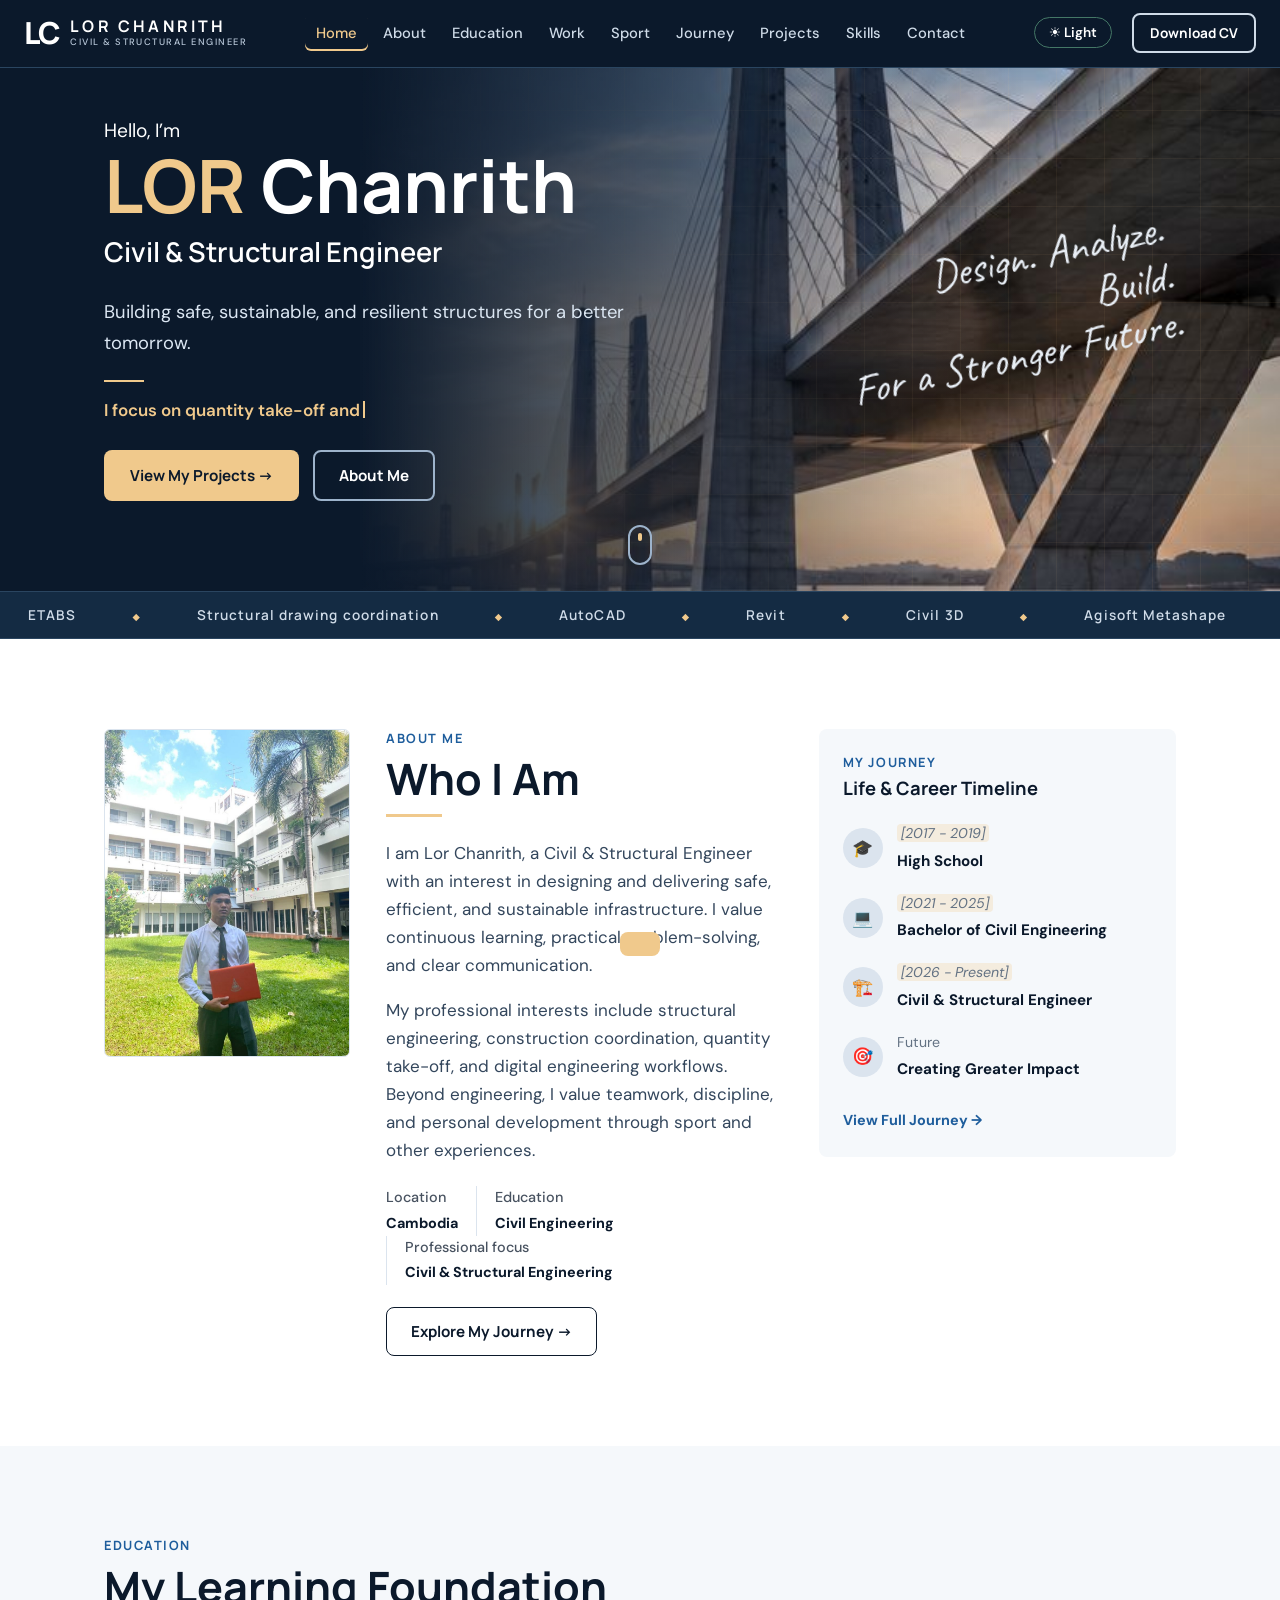
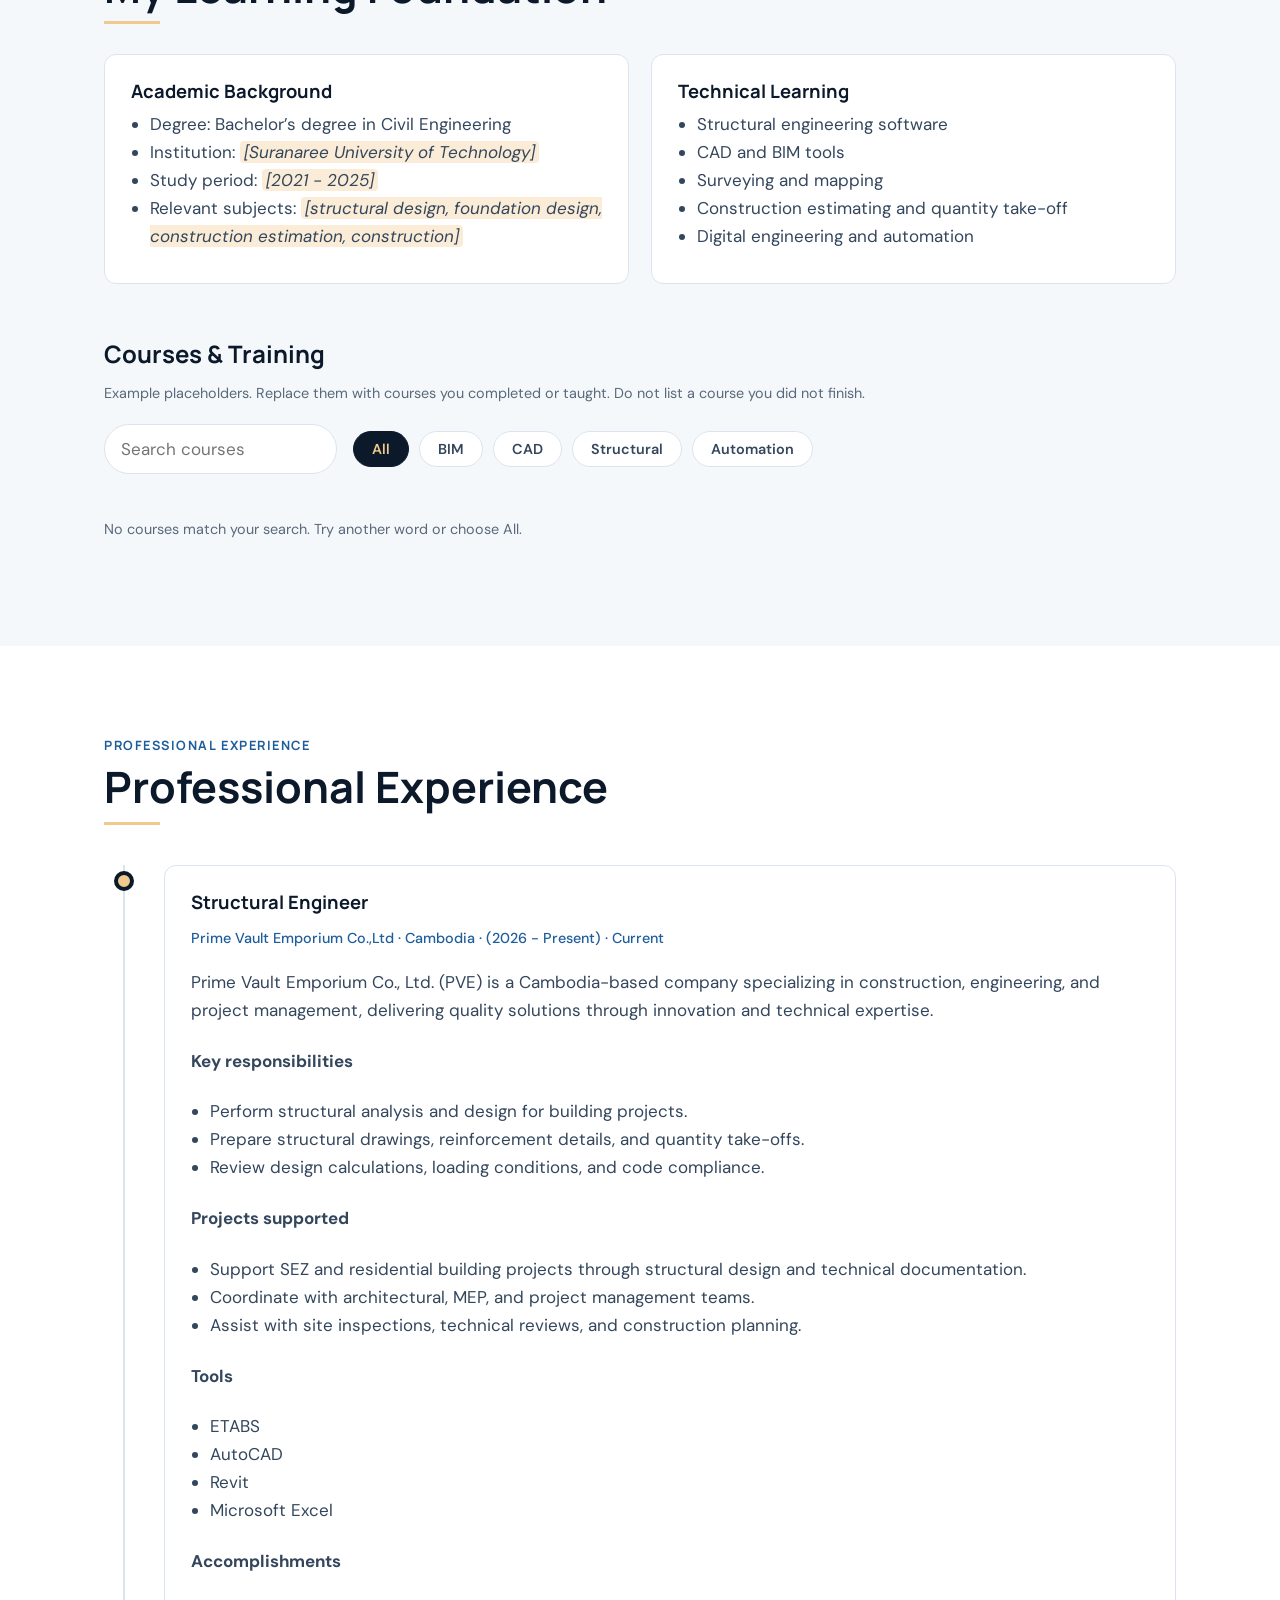
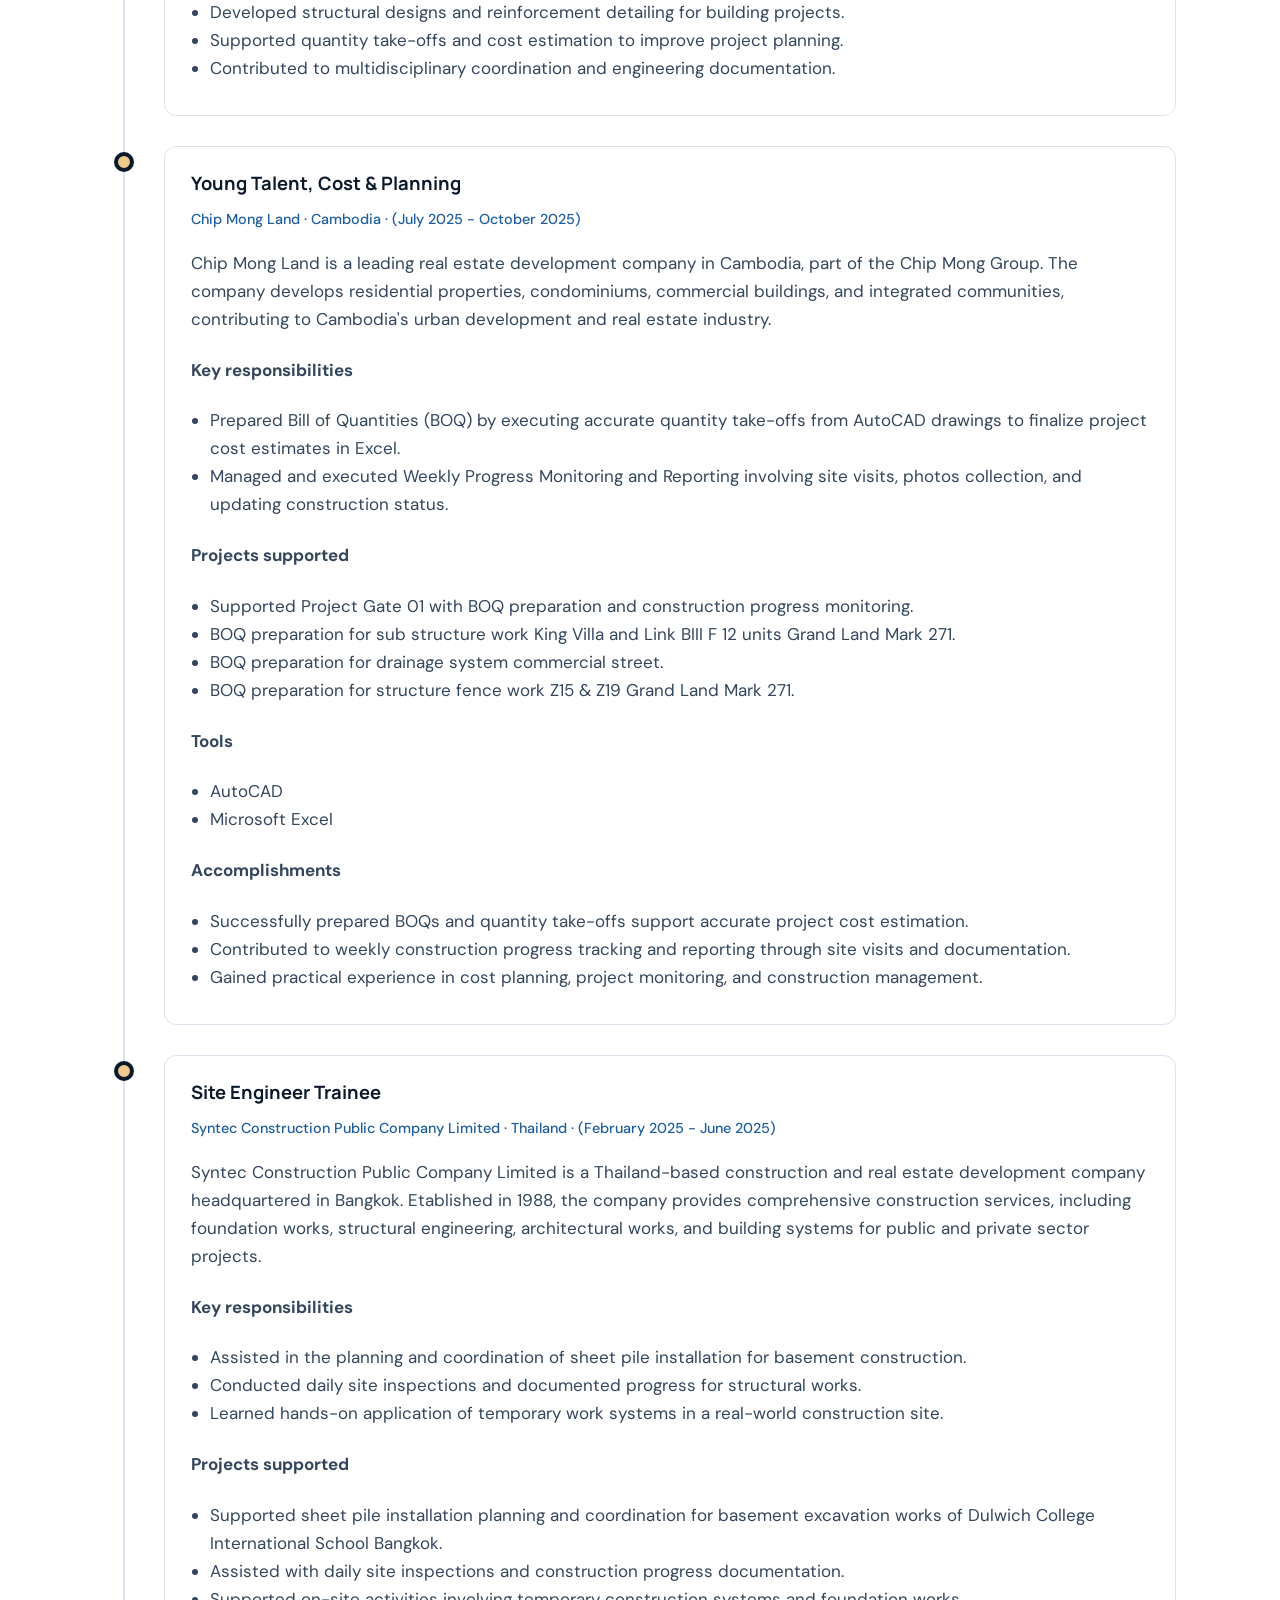
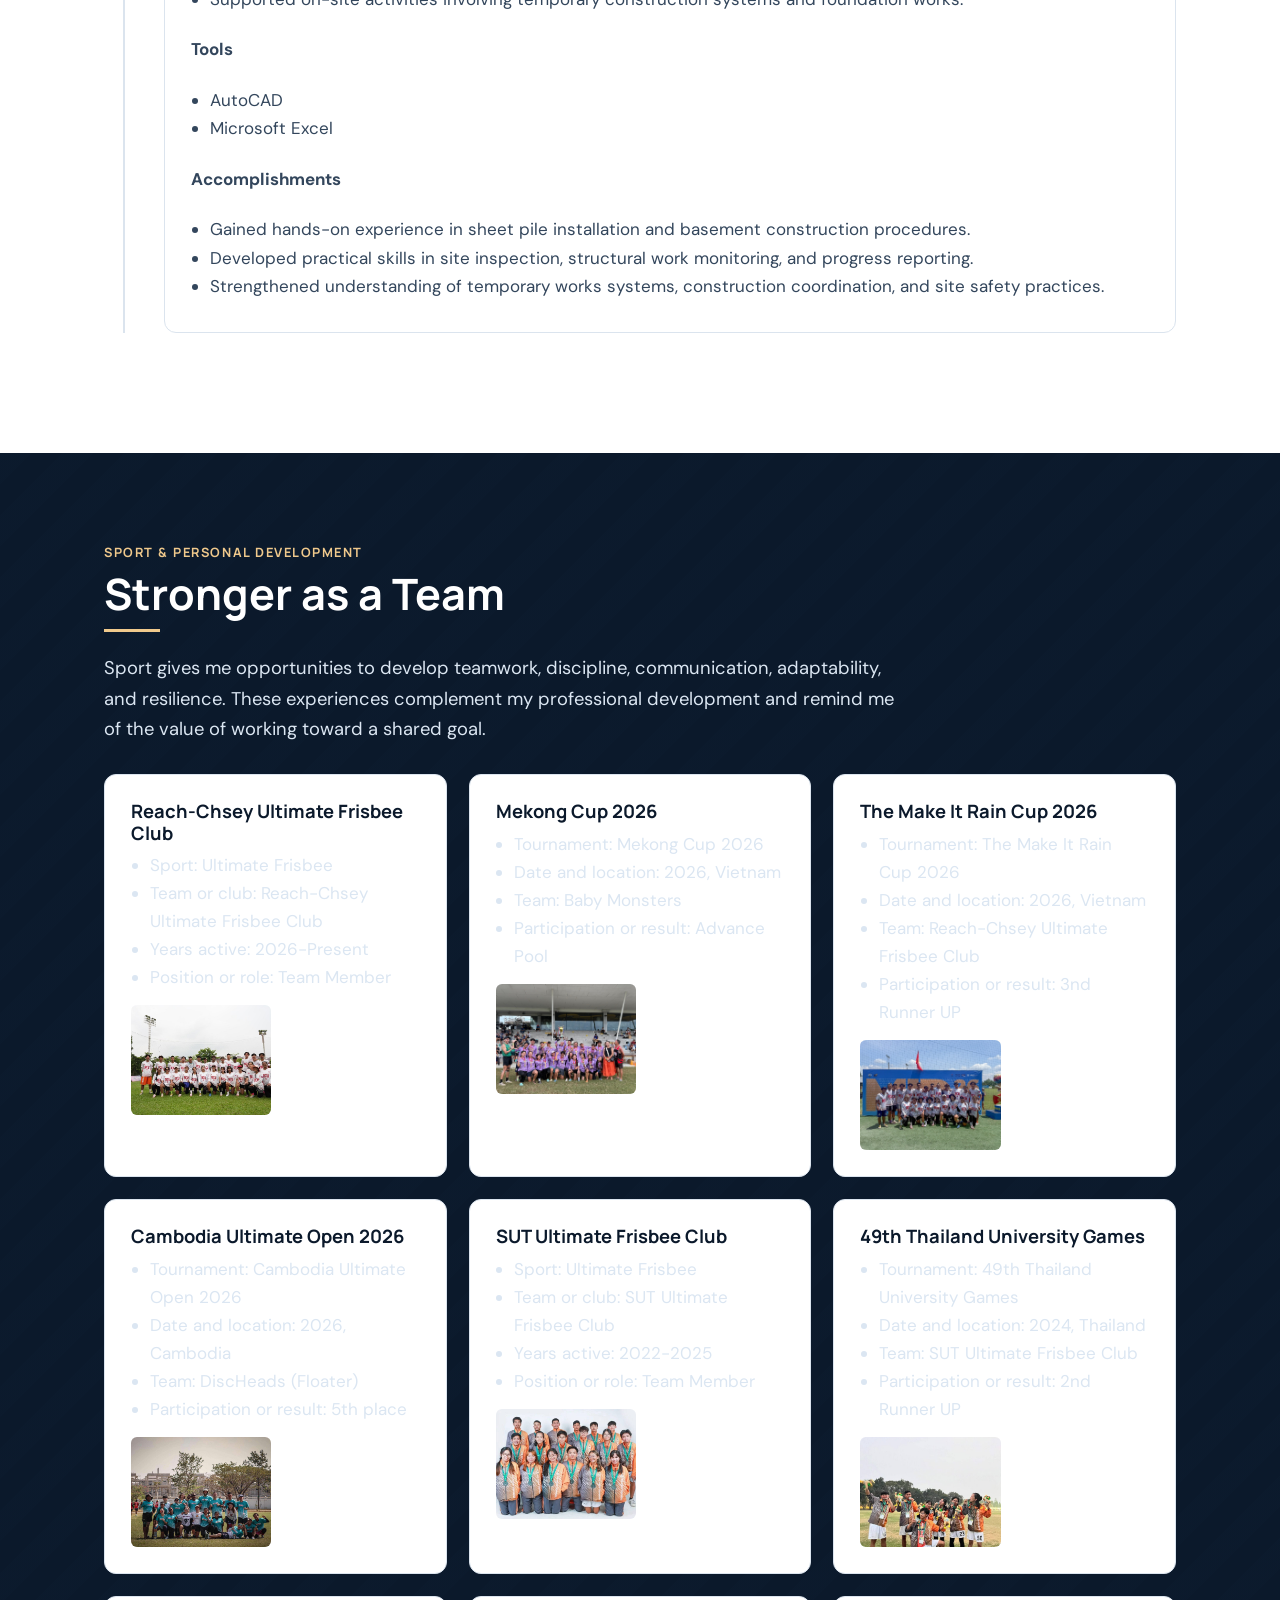
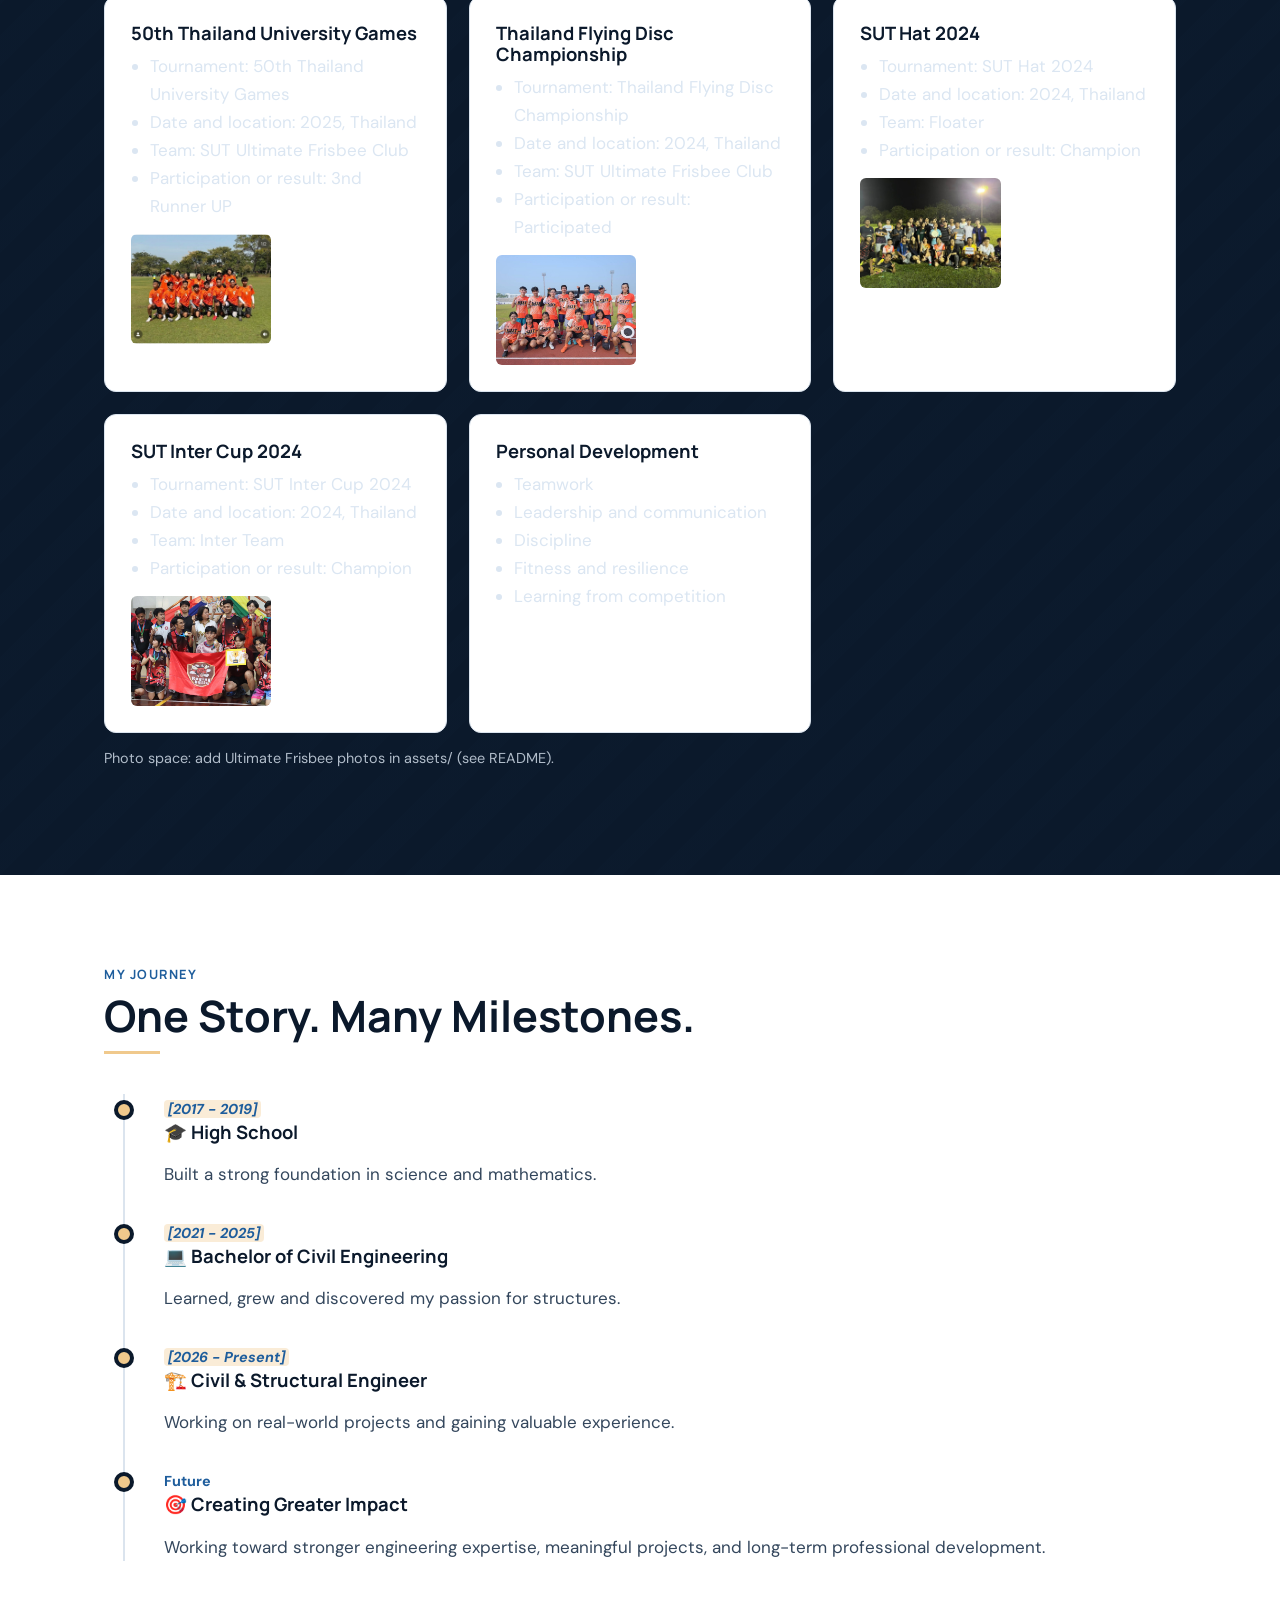
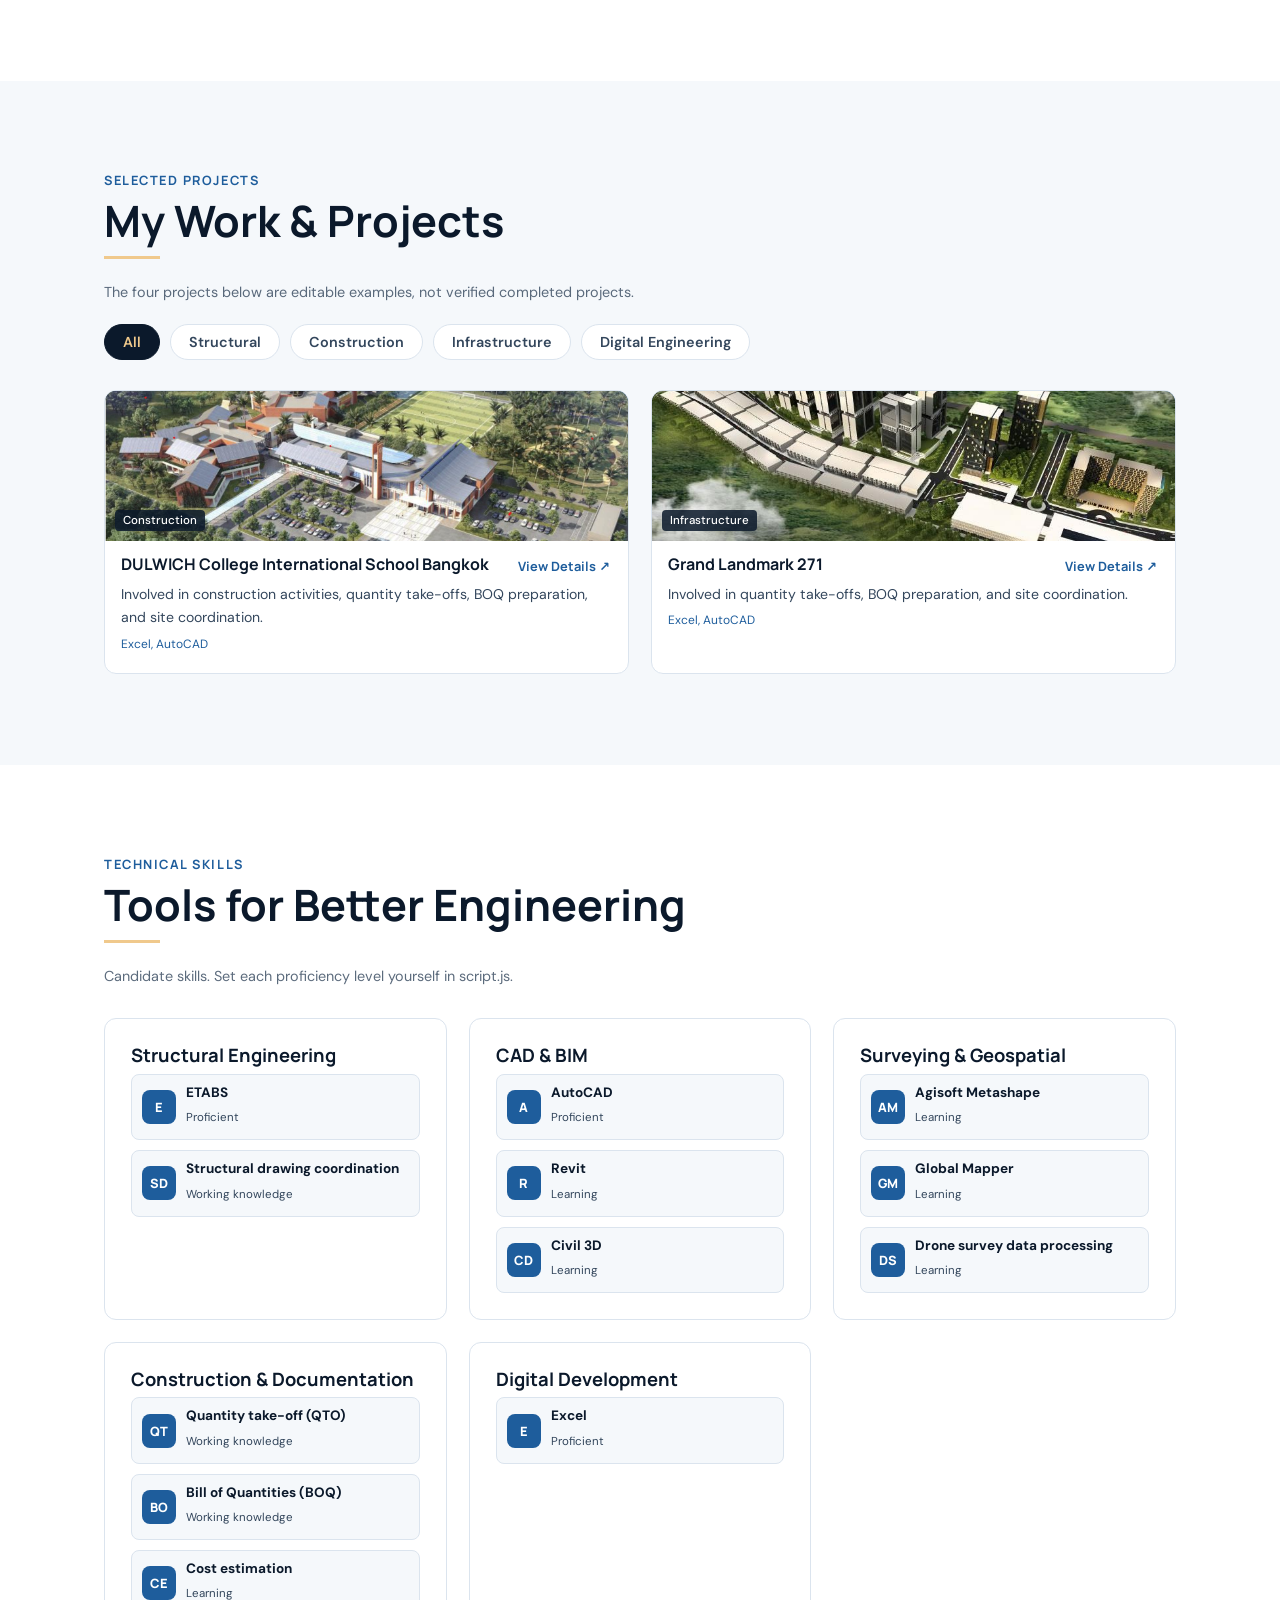
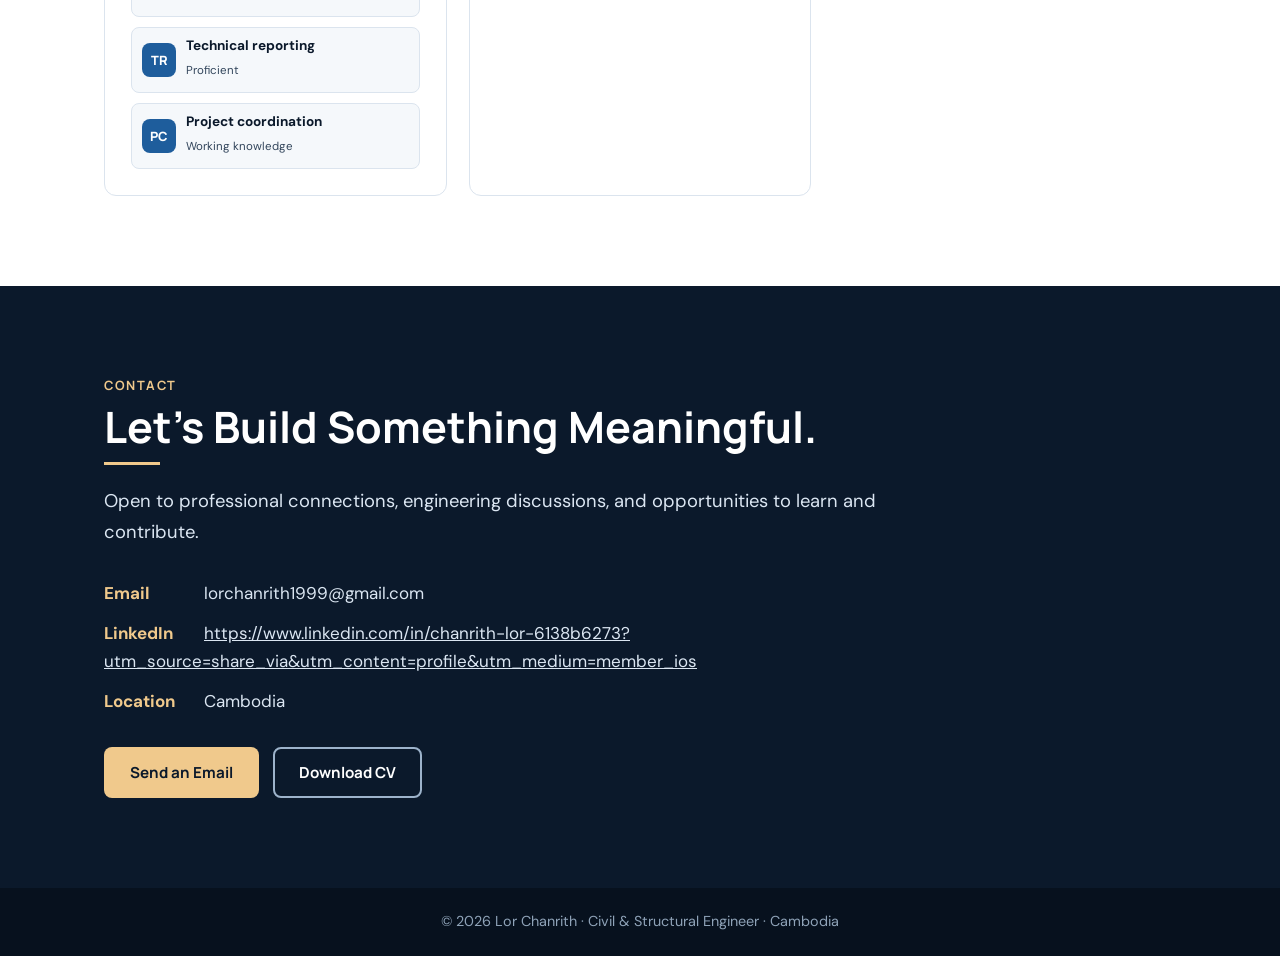
<file: index.html>
<!DOCTYPE html>
<html lang="en">
<head>
<meta charset="utf-8">
<meta name="viewport" content="width=device-width, initial-scale=1, viewport-fit=cover">
<title>Lor Chanrith — Civil &amp; Structural Engineer</title>
<meta name="description" content="Portfolio of Lor Chanrith, a Civil &amp; Structural Engineer in Cambodia: education, experience, projects and skills.">
<meta property="og:title" content="Lor Chanrith — Civil &amp; Structural Engineer">
<meta property="og:description" content="Building safe, sustainable, and resilient structures for a better tomorrow.">
<meta property="og:type" content="website">
<link rel="icon" href="data:image/svg+xml,%3Csvg xmlns='http://www.w3.org/2000/svg' viewBox='0 0 64 64'%3E%3Crect width='64' height='64' rx='12' fill='%230B192B'/%3E%3Ctext x='32' y='42' font-size='28' text-anchor='middle' fill='%23F0C98C' font-family='sans-serif' font-weight='700'%3ELC%3C/text%3E%3C/svg%3E">
<link rel="preconnect" href="https://fonts.googleapis.com">
<link rel="stylesheet" href="https://fonts.googleapis.com/css2?family=Caveat:wght@600&family=DM+Sans:wght@400;500&family=Manrope:wght@600;700;800&display=swap">
<link rel="stylesheet" href="style.css">
</head>
<body>
<a class="skip" href="#home">Skip to content</a>
<div class="progress" id="progress"></div>
<header class="nav" id="nav">
  <a class="logo" href="#home" aria-label="Lor Chanrith, home"><span class="mark">LC</span><span class="brand">LOR CHANRITH<small>CIVIL &amp; STRUCTURAL ENGINEER</small></span></a>
  <button class="burger" id="burger" aria-label="Open menu" aria-expanded="false" aria-controls="menu">☰</button>
  <nav aria-label="Main"><ul id="menu">
    <li><a href="#home">Home</a></li><li><a href="#about">About</a></li><li><a href="#education">Education</a></li>
    <li><a href="#work">Work</a></li><li><a href="#sport">Sport</a></li><li><a href="#journey">Journey</a></li>
    <li><a href="#projects">Projects</a></li><li><a href="#skills">Skills</a></li><li><a href="#contact">Contact</a></li>
  </ul></nav>
  <button class="theme" id="theme" aria-label="Switch theme">☀</button><button class="btn outline sm" data-cv>Download CV</button>
</header>

<main>
<section id="home" class="hero">
  
  <div class="wrap hero-grid">
    <div class="rise">
      <p class="small" id="hGreeting">Hello, I’m</p><h1 id="hName"><span>Lor</span> Chanrith</h1>
      <p class="title" id="hTitle">Civil &amp; Structural Engineer</p>
      <p class="lead" id="hLead">Building safe, sustainable, and resilient structures for a better tomorrow.</p>
      <hr class="rule"><p class="typed">I focus on <span id="typed">structural engineering</span><i class="caret"></i></p>
      <div class="row"><a class="btn gold" id="hBtn1" href="#projects">View My Projects →</a><a class="btn ghost" id="hBtn2" href="#about">About Me</a></div>
    </div>
    <p class="script" id="hScript" aria-hidden="true">Design. Analyze.<br>Build.<br>For a Stronger Future.</p>
  </div>
  <a class="scroll" href="#about" aria-label="Scroll to About"><span></span></a>
</section>

<div class="ticker" aria-hidden="true"><div class="track" id="ticker"></div></div>

<section id="about" class="sec"><div class="wrap about">
  <!-- To use your photo: replace this div with <img src="assets/portrait.jpg" alt="Lor Chanrith"> -->
  <div class="portrait" id="aPortrait" role="img" aria-label="Portrait placeholder"><b>Portrait placeholder</b><span>Add your own photo (see README)</span></div>
  <div>
    <p class="label" id="aLabel">ABOUT ME</p><h2 id="aHeading">Who I Am</h2>
    <div id="aText"></div>
    <dl class="facts" id="aFacts"></dl>
    <a class="btn outline-d" id="aBtn" href="#journey">Explore My Journey →</a>
  </div>
  <aside class="jcard"><p class="label">MY JOURNEY</p><h3>Life &amp; Career Timeline</h3><ul id="miniJourney"></ul><a class="more" href="#journey">View Full Journey →</a></aside>
</div></section>

<section id="education" class="sec alt"><div class="wrap">
  <p class="label">EDUCATION</p><h2>My Learning Foundation</h2><div class="grid3" id="educationList"></div>
  <div class="courses"><h3>Courses &amp; Training</h3>
    <p class="note">Example placeholders. Replace them with courses you completed or taught. Do not list a course you did not finish.</p>
    <div class="cbar"><input id="courseSearch" type="search" placeholder="Search courses" aria-label="Search courses"><div class="filters" id="courseFilters" role="group" aria-label="Filter courses"></div></div>
    <div class="grid3" id="courseList"></div><p class="note" id="courseEmpty" hidden>No courses match your search. Try another word or choose All.</p></div>
</div></section>

<section id="work" class="sec"><div class="wrap">
  <p class="label">PROFESSIONAL EXPERIENCE</p><h2>Professional Experience</h2><div class="timeline plain" id="workList"></div>
</div></section>

<section id="sport" class="sec sport"><div class="wrap">
  <p class="label">SPORT &amp; PERSONAL DEVELOPMENT</p><h2>Stronger as a Team</h2>
  <p class="lead">Sport gives me opportunities to develop teamwork, discipline, communication, adaptability, and resilience. These experiences complement my professional development and remind me of the value of working toward a shared goal.</p>
  <div class="grid3" id="sportList"></div>
  <p class="note">Photo space: add Ultimate Frisbee photos in assets/ (see README).</p>
</div></section>

<section id="journey" class="sec"><div class="wrap">
  <p class="label">MY JOURNEY</p><h2>One Story. Many Milestones.</h2><ol class="timeline" id="journeyList"></ol>
</div></section>

<section id="projects" class="sec alt"><div class="wrap">
  <p class="label">SELECTED PROJECTS</p><h2>My Work &amp; Projects</h2>
  <p class="note">The four projects below are editable examples, not verified completed projects.</p>
  <div class="filters" id="filters" role="group" aria-label="Filter projects"></div>
  <div class="grid2" id="projectList"></div>
</div></section>

<section id="skills" class="sec"><div class="wrap">
  <p class="label">TECHNICAL SKILLS</p><h2>Tools for Better Engineering</h2>
  <p class="note">Candidate skills. Set each proficiency level yourself in script.js.</p><div class="grid3" id="skillList"></div>
</div></section>

<section id="contact" class="sec contact"><div class="wrap">
  <p class="label">CONTACT</p><h2>Let’s Build Something Meaningful.</h2>
  <p class="lead">Open to professional connections, engineering discussions, and opportunities to learn and contribute.</p>
  <ul class="contact-list" id="contactList"></ul>
  <div class="row"><a class="btn gold" id="mailBtn" href="#contact">Send an Email</a><button class="btn ghost" data-cv>Download CV</button></div>
</div></section>
</main>
<footer class="foot">© <span id="year"></span> Lor Chanrith · Civil &amp; Structural Engineer · Cambodia</footer>

<button class="top" id="top" aria-label="Back to top">↑</button>
<dialog id="modal" aria-labelledby="mTitle"><button class="x" id="mClose" aria-label="Close details">✕</button><div id="mBody"></div></dialog>
<div class="toast" id="toast" role="status"></div>
<script src="defaults.js"></script>
<script src="content.js"></script>
<script src="script.js"></script>
</body>
</html>
</file>
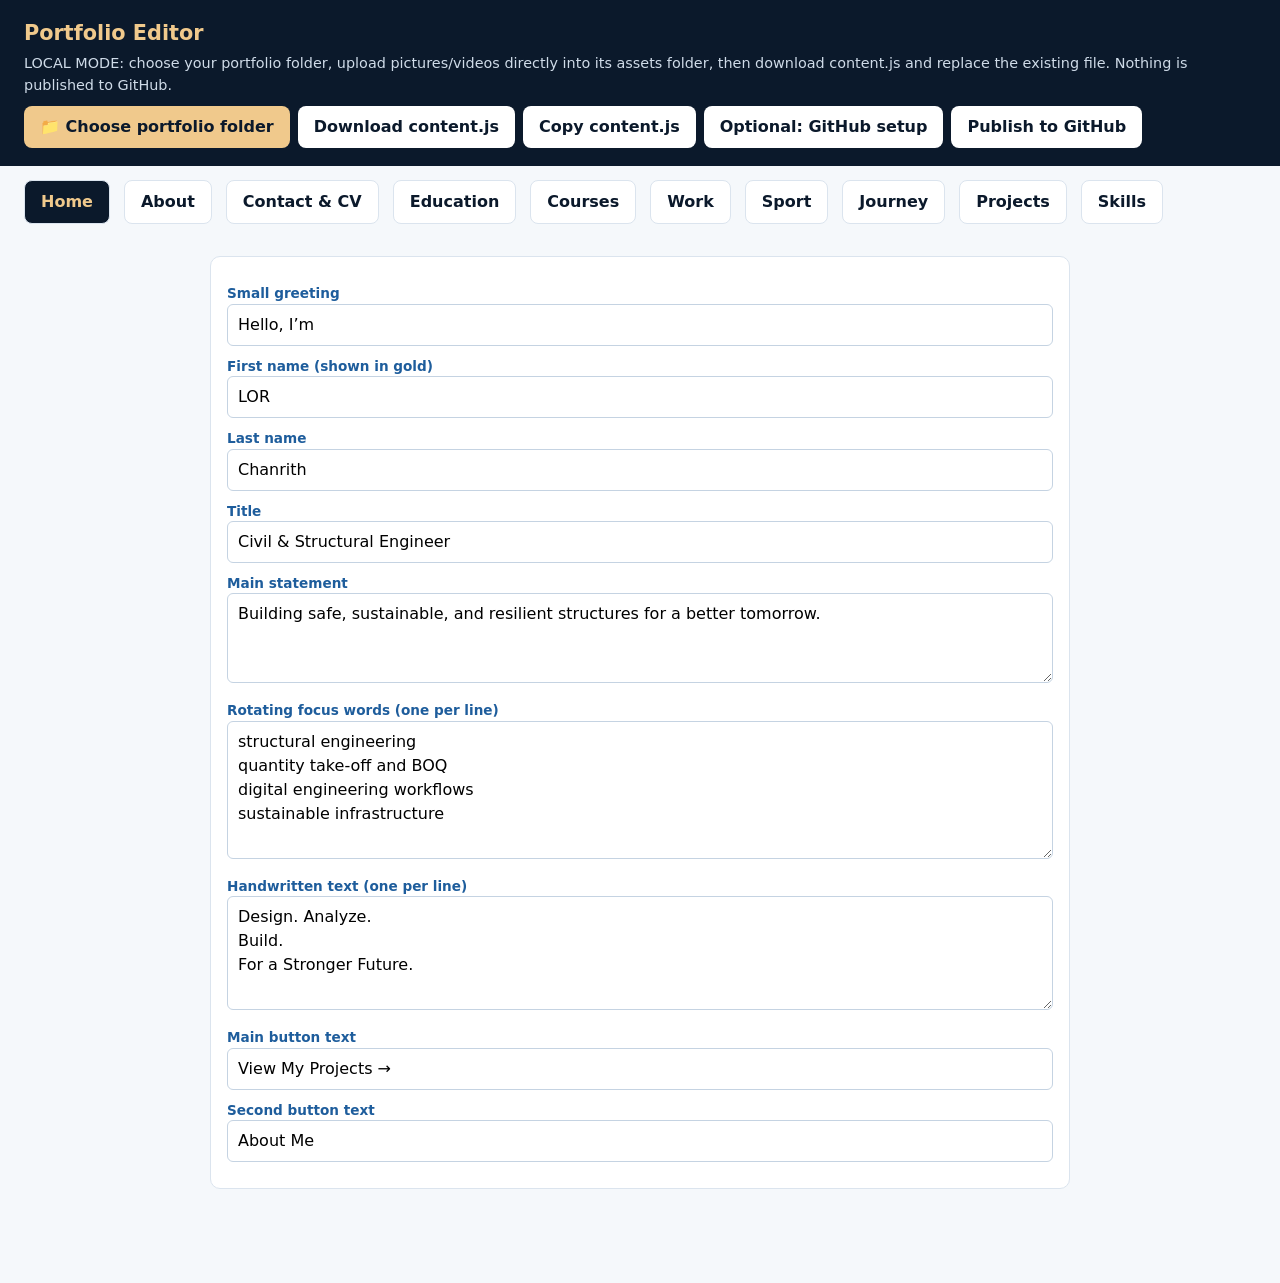
<file: admin.html>
<!DOCTYPE html>
<html lang="en"><head><meta charset="utf-8"><meta name="viewport" content="width=device-width, initial-scale=1">
<title>Portfolio Editor</title>
<style>
body{margin:0;font:16px/1.5 system-ui,sans-serif;background:#F5F8FB;color:#33465c}
header{background:#0B192B;color:#fff;padding:18px 24px;position:sticky;top:0;z-index:5}
header h1{margin:0 0 4px;font-size:1.3rem;color:#F0C98C}header p{margin:0 0 10px;font-size:.9rem;color:#cfdbe8}
button{font:inherit;font-weight:600;border:0;border-radius:8px;padding:9px 16px;cursor:pointer;background:#F0C98C;color:#0B192B;margin-right:8px}
button.alt{background:#fff}button.sm{padding:4px 10px;font-size:.85rem;background:#dbe4ee}button.del{background:#f6d5d5}
#msg{color:#F0C98C;font-size:.9rem}
#tabs{display:flex;gap:6px;flex-wrap:wrap;padding:14px 24px 0}#tabs button{background:#fff;border:1px solid #dbe4ee}#tabs button.on{background:#0B192B;color:#F0C98C}
main{max-width:860px;margin:0 auto;padding:18px 24px 80px}
.card{background:#fff;border:1px solid #dbe4ee;border-radius:10px;padding:16px;margin:14px 0}
.bar{display:flex;justify-content:space-between;align-items:center;margin-bottom:8px;font-weight:700;color:#0B192B}
.f{display:block;margin:10px 0}.f>span{display:block;font-size:.85rem;font-weight:600;color:#1E5D9C}
input[type=text],input[type=password],textarea,select{width:100%;font:inherit;padding:8px 10px;border:1px solid #c5d3e2;border-radius:6px;box-sizing:border-box}
fieldset{border:1px dashed #c5d3e2;border-radius:8px;margin:12px 0}legend{font-weight:700;color:#1E5D9C}
.hint{font-size:.85rem;opacity:.8}dialog{border:0;border-radius:12px;max-width:540px;width:calc(100% - 32px);padding:24px}dialog::backdrop{background:rgba(11,25,43,.6)}dialog button.alt{background:#dbe4ee}
</style></head><body>
<header><h1>Portfolio Editor</h1>
<p>LOCAL MODE: choose your portfolio folder, upload pictures/videos directly into its assets folder, then download content.js and replace the existing file. Nothing is published to GitHub.</p>
<button id="folder">📁 Choose portfolio folder</button><button id="dl" class="alt">Download content.js</button><button id="cp" class="alt">Copy content.js</button><button id="cfg" class="alt">Optional: GitHub setup</button><button id="pub" class="alt">Publish to GitHub</button><span id="msg"></span></header>
<dialog id="gh"><h2>GitHub connection (one time)</h2>
<p class="hint">1. On github.com click your photo, then Settings → Developer settings → Personal access tokens → Fine-grained tokens → Generate new token.<br>2. Repository access: “Only select repositories”, then choose your portfolio repository.<br>3. Repository permissions → Contents: Read and write.<br>4. Set the expiry (for example 90 days), click Generate, copy the token and paste it below.<br>The token works like a password for this one repository. It is saved only in this browser on this computer. Never share it.</p>
<label class="f"><span>GitHub username</span><input type="text" id="ghUser"></label>
<label class="f"><span>Repository name</span><input type="text" id="ghRepo"></label>
<label class="f"><span>Branch</span><input type="text" id="ghBranch"></label>
<label class="f"><span>Access token</span><input type="password" id="ghToken" autocomplete="off"></label>
<button id="ghSave">Save</button><button class="alt" id="ghClear">Remove token</button><button class="alt" id="ghClose">Close</button></dialog>
<nav id="tabs"></nav><main id="pane"></main>
<script src="defaults.js"></script><script src="content.js"></script>
<script>
const KEYS=[["HOME","Home"],["ABOUT","About"],["SITE","Contact & CV"],["EDUCATION","Education"],["COURSES","Courses"],["WORK","Work"],["SPORT","Sport"],["JOURNEY","Journey"],["PROJECTS","Projects"],["SKILLS","Skills"]];
const DATA=JSON.parse(JSON.stringify({HOME:typeof HOME==="undefined"?HOME_DEFAULT:HOME,ABOUT:typeof ABOUT==="undefined"?ABOUT_DEFAULT:ABOUT,SITE,EDUCATION,COURSES,WORK,SPORT,JOURNEY,PROJECTS,SKILLS}));
["EDUCATION","WORK","SPORT","JOURNEY","PROJECTS","COURSES","SKILLS"].forEach(k=>DATA[k].forEach(o=>{if(!("media" in o))o.media=[];}));
DATA.PROJECTS.concat(DATA.COURSES).forEach(o=>{if(!("image" in o))o.image="";});
const LEVELS=["Learning","Working knowledge","Proficient","[Set level]"];
const NAMES={n:"Name",cat:"Category",d:"Details",desc:"Short description",cvFile:"CV file (example: assets/Lor-Chanrith-CV.pdf)",image:"Image file (example: assets/project-a.jpg)",linkedin:"LinkedIn link",email:"Email",level:"Level",current:"This is my current job",wins:"Accomplishments",duties:"Responsibilities",items:"Items (one per line)",text:"Description",icon:"Icon (one emoji)",media:"Pictures & videos",greeting:"Small greeting",firstName:"First name (shown in gold)",lastName:"Last name",statement:"Main statement",typedWords:"Rotating focus words",script:"Handwritten text",button1:"Main button text",button2:"Second button text",paragraphs:"Paragraphs",portrait:"Portrait photo (example: assets/portrait.jpg)",heading:"Heading",label:"Label",value:"Value",button:"Button text"};
const label=k=>NAMES[k]||k.charAt(0).toUpperCase()+k.slice(1);
const h=(t,a={},...k)=>{const e=document.createElement(t);Object.assign(e,a);k.flat().forEach(c=>e.append(c));return e;};
const blank=v=>Array.isArray(v)?(v.length&&typeof v[0]==="object"?[blank(v[0])]:["[Add]"]):typeof v==="boolean"?false:v&&typeof v==="object"?Object.fromEntries(Object.entries(v).map(([k,x])=>[k,k==="cat"||k==="level"?x:k==="image"?"":k==="media"?[]:blank(x)])):"[Add]";
let tab="HOME",dirty=false,localFolder=null;
const say=m=>{document.getElementById("msg").textContent=m;};
const cfg=()=>{try{return JSON.parse(localStorage.getItem("lc-gh")||"{}");}catch(e){return {};}};
const b64file=f=>new Promise(r=>{const x=new FileReader();x.onload=()=>r(x.result.split(",")[1]);x.readAsDataURL(f);});
const b64text=t=>btoa(unescape(encodeURIComponent(t)));
async function ghPut(path,b64,msg){
  const c=cfg(); if(!c.token||!c.owner||!c.repo) throw new Error("click “GitHub setup” first");
  const url=`https://api.github.com/repos/${c.owner}/${c.repo}/contents/${path}`;
  const hd={Authorization:"Bearer "+c.token,Accept:"application/vnd.github+json"};
  let sha; const g=await fetch(url+"?ref="+(c.branch||"main"),{headers:hd}); if(g.ok) sha=(await g.json()).sha;
  const r=await fetch(url,{method:"PUT",headers:hd,body:JSON.stringify({message:msg,content:b64,branch:c.branch||"main",sha})});
  if(!r.ok){let m=r.status;try{m=(await r.json()).message;}catch(e){}throw new Error(m);}
}
async function prep(f){ // shrink big photos to 1600px JPEG before upload
  if(!/^image\/(jpeg|png|webp)$/.test(f.type)) return f;
  const b=await createImageBitmap(f), s=Math.min(1,1600/Math.max(b.width,b.height)), c=document.createElement("canvas");
  c.width=Math.round(b.width*s); c.height=Math.round(b.height*s); c.getContext("2d").drawImage(b,0,0,c.width,c.height);
  const blob=await new Promise(r=>c.toBlob(r,"image/jpeg",.82));
  return new File([blob],f.name.replace(/\.\w+$/,"")+".jpg",{type:"image/jpeg"});
}
async function saveLocalFile(file,name){
  if(!localFolder) throw new Error('First click “Choose portfolio folder” and select your portfolio folder.');
  const assets=await localFolder.getDirectoryHandle('assets',{create:true});
  const handle=await assets.getFileHandle(name,{create:true});
  const writable=await handle.createWritable(); await writable.write(file); await writable.close();
}
function upBtn(multi,onPath){
  const inp=h("input",{type:"file",accept:"image/*,video/mp4,video/webm,.pdf",multiple:multi,style:"display:none"});
  inp.onchange=async()=>{
    for(const f0 of inp.files){
      try{
        if(f0.size>25e6) throw new Error("file is over 25 MB. Upload long videos to YouTube and paste the link instead");
        const f=await prep(f0), n=f.name.toLowerCase().replace(/[^a-z0-9._-]+/g,"-");
        say("Saving locally: "+n+" …"); await saveLocalFile(f,n);
        onPath("assets/"+n); dirty=true; say("Saved locally to assets/"+n+". Download content.js when finished.");
      }catch(e){say("Local upload failed: "+e.message);}
    }
    inp.value="";
  };
  return h("div",{},inp,h("button",{className:"sm",type:"button",textContent:"⬆ Upload picture / video",onclick:()=>inp.click()}));
}
const PATHKEYS=["image","portrait","cvFile"];
function field(o,k){
  const v=o[k];
  if(typeof v==="boolean"){const i=h("input",{type:"checkbox",checked:v,onchange:()=>o[k]=i.checked});return h("label",{className:"f"},i," ",label(k));}
  if(Array.isArray(v)&&v.every(x=>typeof x==="string")){const t=h("textarea",{value:v.join("\n"),rows:Math.max(3,v.length+1),oninput:()=>o[k]=t.value.split("\n").map(s=>s.trim()).filter(Boolean)});const lab=h("label",{className:"f"},h("span",{textContent:label(k)+" (one per line)"}),t);
    if(k==="media")lab.append(upBtn(true,p=>{o[k]=(o[k]||[]).concat(p);t.value=o[k].join("\n");}));
    return lab;}
  if(Array.isArray(v))return list(v,label(k));
  if(v&&typeof v==="object")return h("fieldset",{},h("legend",{textContent:label(k)}),Object.keys(v).map(x=>field(v,x)));
  let c;
  if(k==="cat"||k==="level"){const opts=k==="level"?LEVELS:(tab==="COURSES"?COURSE_FILTERS:FILTERS).filter(x=>x!=="All");c=h("select",{onchange:()=>o[k]=c.value},opts.map(x=>h("option",{value:x,textContent:x,selected:x===v})));}
  else if(String(v).length>70||["desc","text","about"].includes(k)){c=h("textarea",{value:v,rows:3,oninput:()=>o[k]=c.value});}
  else c=h("input",{type:"text",value:v,oninput:()=>o[k]=c.value});
  const lab=h("label",{className:"f"},h("span",{textContent:label(k)}),c);
  if(PATHKEYS.includes(k))lab.append(upBtn(false,p=>{o[k]=p;c.value=p;}));
  return lab;
}
function list(arr,title){
  const box=h("div",{});
  arr.forEach((it,i)=>{
    const mv=d=>()=>{const j=i+d;if(j<0||j>=arr.length)return;[arr[i],arr[j]]=[arr[j],arr[i]];draw();};
    const name=it.title||it.n||it.company||"Item "+(i+1);
    box.append(h("div",{className:"card"},
      h("div",{className:"bar"},h("span",{textContent:String(name).slice(0,60)}),h("span",{},
        h("button",{className:"sm",textContent:"↑",title:"Move up",onclick:mv(-1)}),h("button",{className:"sm",textContent:"↓",title:"Move down",onclick:mv(1)}),
        h("button",{className:"sm del",textContent:"Delete",onclick:()=>{if(confirm("Delete this item?")){arr.splice(i,1);draw();}}}))),
      Object.keys(it).map(k=>field(it,k))));
  });
  box.append(h("button",{textContent:"+ Add new "+title.toLowerCase().replace(/s$/,""),onclick:()=>{arr.push(blank(arr[arr.length-1]||{title:""}));draw();}}));
  return box;
}
function draw(){
  const y=scrollY;
  $t=document.getElementById("tabs");$t.replaceChildren(...KEYS.map(([k,n])=>h("button",{textContent:n,className:k===tab?"on":"",onclick:()=>{tab=k;draw();scrollTo(0,0);}})));
  const p=document.getElementById("pane"),d=DATA[tab];
  p.replaceChildren(...(Array.isArray(d)?[list(d,KEYS.find(x=>x[0]===tab)[1])]:[h("div",{className:"card"},Object.keys(d).map(k=>field(d,k)))]));
  scrollTo(0,y);
}
function out(){return "/* content.js: generated by admin.html. Upload it to GitHub to replace the old file. */\n"+KEYS.map(([k])=>`const ${k} = ${JSON.stringify(DATA[k],null,2)};`).join("\n\n")+`\n\nconst FILTERS = ${JSON.stringify(FILTERS)};\nconst COURSE_FILTERS = ${JSON.stringify(COURSE_FILTERS)};\n`;}
document.getElementById("dl").onclick=()=>{const a=h("a",{href:URL.createObjectURL(new Blob([out()],{type:"text/javascript"})),download:"content.js"});a.click();dirty=false;say("Downloaded content.js. Replace the old content.js in your portfolio folder, then refresh the local website.");};
document.getElementById("cp").onclick=()=>navigator.clipboard.writeText(out()).then(()=>say("Copied. Paste it into content.js on GitHub."),()=>say("Copy failed. Use Download instead."));
const $g=i=>document.getElementById(i),gh=$g("gh");
$g("folder").onclick=async()=>{try{if(!window.showDirectoryPicker)throw new Error('Your browser does not support direct folder access. Use a recent Chrome or Edge browser.');localFolder=await window.showDirectoryPicker({mode:'readwrite'});say('Local folder selected. Picture/video uploads will save into its assets folder.');}catch(e){if(e.name!=='AbortError')say('Could not select folder: '+e.message);}};
$g("cfg").onclick=()=>{const c=cfg();$g("ghUser").value=c.owner||"";$g("ghRepo").value=c.repo||"portfolio";$g("ghBranch").value=c.branch||"main";$g("ghToken").value=c.token||"";gh.showModal();};
$g("ghClose").onclick=()=>gh.close();
$g("ghSave").onclick=()=>{try{localStorage.setItem("lc-gh",JSON.stringify({owner:$g("ghUser").value.trim(),repo:$g("ghRepo").value.trim(),branch:$g("ghBranch").value.trim()||"main",token:$g("ghToken").value.trim()}));say("GitHub connection saved.");}catch(e){say("Could not save: "+e.message);}gh.close();};
$g("ghClear").onclick=()=>{try{localStorage.removeItem("lc-gh");}catch(e){}$g("ghToken").value="";say("Token removed.");};
$g("pub").onclick=async()=>{try{say("Publishing …");await ghPut("content.js",b64text(out()),"Update content from admin");dirty=false;say("Published. The website updates in 1–3 minutes.");}catch(e){say("Publish failed: "+e.message);}};
document.addEventListener("input",()=>dirty=true);
onbeforeunload=e=>{if(dirty){e.preventDefault();return "";}};
draw();
</script></body></html>
</file>
<file: style.css>
/* ===== Colours & fonts: change here ===== */
:root{--navy:#0B192B;--dark:#142B43;--steel:#1E5D9C;--gold:#F0C98C;--bg:#fff;--alt:#F5F8FB;--card:#fff;--text:#33465c;--head:#0B192B;--line:#dbe4ee;
--fh:"Manrope",system-ui,sans-serif;--fb:"DM Sans",system-ui,sans-serif;--max:1120px;box-sizing:border-box;padding-top:env(safe-area-inset-top,0px);padding-bottom:env(safe-area-inset-bottom,0px)}
@media(prefers-color-scheme:dark){:root:not([data-theme="light"]){--bg:#0B192B;--alt:#0f2136;--card:#142B43;--text:#b9c8d9;--head:#fff;--line:#27425f}}
html{scroll-behavior:smooth;scroll-padding-top:calc(76px + env(safe-area-inset-top,0px))}
*,*::before,*::after{box-sizing:inherit}
body{margin:0;font:17px/1.65 var(--fb);color:var(--text);background:var(--bg);overflow-x:hidden}
h1,h2,h3{font-family:var(--fh);color:var(--head);line-height:1.15;margin:0 0 .5em}
h2{font-size:clamp(1.9rem,4vw,2.7rem)}h3{font-size:1.15rem}
a{color:inherit}ul{padding-left:1.1em;margin:.4em 0}
:focus-visible{outline:3px solid var(--gold);outline-offset:3px}
.skip{position:absolute;left:-999px}.skip:focus{left:8px;top:8px;background:#fff;padding:8px;z-index:99}
.wrap{max-width:var(--max);margin:0 auto;padding:0 24px}
.sec{padding:90px 0}.alt{background:var(--alt)}
.label{font:700 .8rem var(--fh);letter-spacing:.12em;color:var(--steel);margin:0 0 .6em}
.lead{font-size:1.15rem;max-width:62ch}
.note{font-size:.9rem;opacity:.8}
.ph{background:rgba(240,201,140,.35);border-radius:4px;padding:0 4px;font-style:italic}
/* nav */
.nav{position:sticky;top:0;z-index:50;display:flex;align-items:center;gap:20px;padding:12px 24px;padding-top:calc(12px + env(safe-area-inset-top,0px));background:var(--navy);color:#fff}
.logo{font:800 1.3rem var(--fh);color:var(--gold);text-decoration:none;border:2px solid var(--gold);border-radius:8px;padding:2px 9px}
.nav nav{margin:0 auto}.nav ul{display:flex;gap:4px;list-style:none;margin:0;padding:0}
.nav li a{display:block;padding:8px 11px;border-radius:6px;text-decoration:none;font:500 .92rem var(--fb);color:#cfdbe8;transition:color .2s}
.nav li a:hover{color:#fff}.nav li a.active{color:var(--gold);box-shadow:inset 0 -2px var(--gold)}
.burger{display:none;margin-left:auto;background:none;border:1px solid #476;color:#fff;font-size:1.3rem;border-radius:8px;padding:4px 11px;cursor:pointer}
/* buttons */
.btn{display:inline-block;font:700 .95rem var(--fh);padding:13px 24px;border-radius:8px;border:2px solid transparent;cursor:pointer;text-decoration:none;transition:transform .2s,background .2s}
.btn:hover{transform:translateY(-2px)}.sm{padding:9px 16px;font-size:.85rem}
.gold{background:var(--gold);color:var(--navy)}.navy{background:var(--navy);color:#fff}.ghost{border-color:#9db3cb;color:#fff;background:transparent}
.row{display:flex;gap:14px;flex-wrap:wrap;margin-top:26px}
/* hero */
.hero{position:relative;min-height:calc(100vh - 64px);display:flex;align-items:center;background:var(--navy);color:#fff;overflow:hidden}
.hero-bg{position:absolute;inset:0;width:100%;height:100%}
.hero-grid{position:relative;display:grid;grid-template-columns:1.2fr 1fr;gap:40px;align-items:center;width:100%;padding-top:50px;padding-bottom:90px}
.hero h1{color:#fff;font-size:clamp(2.8rem,8vw,5.2rem);margin:0}.small{letter-spacing:.2em;color:var(--gold);font-weight:500;margin:0}
.title{font:700 clamp(1.2rem,3vw,1.7rem) var(--fh);color:var(--gold);margin:.2em 0 1em}.hero .lead{color:#dbe6f2}
.script{font:600 clamp(1.8rem,3.5vw,2.8rem)/1.25 "Caveat",cursive;color:var(--gold);text-align:right;align-self:start;margin:0}
.scroll{position:absolute;bottom:26px;left:50%;width:24px;height:40px;border:2px solid #9db3cb;border-radius:14px;transform:translateX(-50%)}
.scroll span{display:block;width:4px;height:8px;background:var(--gold);border-radius:2px;margin:6px auto;animation:dot 1.8s infinite}
@keyframes dot{50%{transform:translateY(12px);opacity:.3}}
.rise{animation:rise .9s ease both}@keyframes rise{from{opacity:0;transform:translateY(20px)}}
/* about */
.about{display:grid;grid-template-columns:.8fr 1.2fr;gap:56px;align-items:center}
.portrait{aspect-ratio:4/5;border-radius:14px;background:linear-gradient(160deg,var(--dark),var(--steel));color:#fff;display:flex;flex-direction:column;align-items:center;justify-content:center;text-align:center;padding:20px;border:1px solid var(--line)}
.portrait span{font-size:.85rem;opacity:.8}
.facts{display:grid;gap:10px;margin:24px 0}.facts div{display:flex;gap:14px;border-left:3px solid var(--gold);padding-left:14px}
.facts dt{min-width:140px;font-weight:700;color:var(--head)}.facts dd{margin:0}
/* cards */
.grid3,.grid2{display:grid;gap:22px;margin-top:30px}.grid3{grid-template-columns:repeat(auto-fit,minmax(260px,1fr))}.grid2{grid-template-columns:repeat(auto-fit,minmax(320px,1fr))}
.card{background:var(--card);border:1px solid var(--line);border-radius:12px;padding:26px}
.card h3{margin-bottom:.4em}.meta{font-size:.9rem;color:var(--steel);font-weight:500}
/* sport */
.sport{background:linear-gradient(rgba(11,25,43,.93),rgba(11,25,43,.93)),repeating-linear-gradient(135deg,var(--dark) 0 22px,var(--navy) 22px 44px);color:#dbe6f2}
.sport h2{color:#fff}.sport .label{color:var(--gold)}
/* timeline */
.timeline{list-style:none;padding:0;margin:40px 0 0;position:relative}
.timeline::before{content:"";position:absolute;left:19px;top:0;bottom:0;width:2px;background:var(--line)}
.timeline>*{position:relative;padding-left:60px;margin-bottom:30px}
.timeline>*::before{content:"";position:absolute;left:10px;top:6px;width:20px;height:20px;border-radius:50%;background:var(--gold);border:4px solid var(--navy)}
.timeline .date{font-weight:700;color:var(--steel);font-size:.9rem}
/* projects */
.filters{display:flex;gap:10px;flex-wrap:wrap;margin-top:20px}
.chip{font:600 .9rem var(--fb);padding:8px 18px;border-radius:99px;border:1px solid var(--line);background:var(--card);color:var(--text);cursor:pointer}
.chip[aria-pressed="true"]{background:var(--navy);color:var(--gold);border-color:var(--navy)}
.proj{padding:0;overflow:hidden;transition:box-shadow .25s,transform .25s}.proj:hover{box-shadow:0 12px 30px rgba(11,25,43,.15);transform:translateY(-3px)}
.cover{height:170px;display:flex;align-items:flex-end;padding:14px;color:#fff;font:700 .85rem var(--fh);background:linear-gradient(135deg,var(--dark),var(--steel))}
.proj .body{padding:22px}.tag{color:var(--steel);font-weight:700;font-size:.85rem}
.proj .btn{margin-top:10px;padding:9px 16px;font-size:.85rem;background:transparent;border-color:var(--steel);color:var(--steel)}
.skill{display:flex;justify-content:space-between;gap:10px;padding:7px 0;border-bottom:1px solid var(--line)}.skill:last-child{border:0}
.lvl{font-size:.8rem;color:var(--steel);font-weight:700;white-space:nowrap}
/* contact */
.contact{background:var(--navy);color:#dbe6f2}.contact h2{color:#fff}.contact .label{color:var(--gold)}
.contact-list{list-style:none;padding:0;margin:26px 0}.contact-list li{padding:6px 0}.contact-list b{display:inline-block;min-width:100px;color:var(--gold)}
.foot{background:#07111e;color:#8fa3b8;text-align:center;padding:22px;font-size:.9rem}
/* modal & toast */
dialog{border:0;border-radius:14px;max-width:660px;width:calc(100% - 32px);padding:32px;background:var(--card);color:var(--text);animation:rise .3s ease}
dialog::backdrop{background:rgba(11,25,43,.7)}dialog h3{font-size:1.5rem}dialog h4{margin:1.1em 0 .2em;color:var(--head);font-family:var(--fh)}
.x{position:absolute;right:14px;top:14px;border:0;background:var(--alt);color:var(--head);width:34px;height:34px;border-radius:50%;cursor:pointer}
.toast{position:fixed;left:50%;bottom:24px;transform:translate(-50%,80px);background:var(--gold);color:var(--navy);padding:12px 20px;border-radius:8px;font-weight:600;transition:transform .3s;z-index:99;max-width:90%}.toast.on{transform:translate(-50%,0)}
.reveal{opacity:0;transform:translateY(14px);transition:opacity .6s,transform .6s}.reveal.in{opacity:1;transform:none}
/* responsive */
@media(max-width:1000px){.burger{display:block}.nav nav{position:absolute;left:0;right:0;top:100%;background:var(--navy);display:none;padding:10px 24px 18px}.nav nav.open{display:block}.nav ul{flex-direction:column}.nav .sm{display:none}}
@media(max-width:760px){.hero-grid,.about{grid-template-columns:1fr}.script{text-align:left;order:-1;font-size:1.5rem}.portrait{max-width:300px}.sec{padding:64px 0}.facts div{flex-direction:column;gap:0}}
@media(prefers-reduced-motion:reduce){*{animation:none!important;transition:none!important;scroll-behavior:auto!important}.reveal{opacity:1;transform:none}}

/* ===== Template match (overrides) ===== */
:root[data-theme="dark"]{--bg:#0B192B;--alt:#0f2136;--card:#142B43;--text:#b9c8d9;--head:#fff;--line:#27425f}
.nav{padding-bottom:14px;border-bottom:1px solid #2a4560}
.logo{display:flex;align-items:center;gap:12px;border:0;padding:0;color:#fff}
.mark{font:800 1.9rem var(--fh);letter-spacing:-.08em}
.brand{font:700 1rem var(--fh);letter-spacing:.2em;line-height:1.2}.brand small{display:block;font:500 .58rem var(--fb);letter-spacing:.16em;color:#b9c8d9}
.btn.outline{border-color:#cfdbe8;color:#fff;background:transparent}
.btn.outline-d{background:transparent;border:1.5px solid var(--head);color:var(--head)}
.theme{background:none;border:0;color:#fff;font-size:1.25rem;cursor:pointer;padding:6px 10px}
.hero{min-height:520px;background:linear-gradient(90deg,var(--navy) 0,var(--navy) 28%,rgba(11,25,43,.55) 55%,rgba(11,25,43,0) 80%),url(assets/hero.jpg) right center/auto 100% no-repeat,var(--navy)}
.hero h1{font-size:clamp(3rem,7vw,4.6rem)}.hero h1 span{color:var(--gold)}
.small{font:400 1.2rem var(--fb);letter-spacing:0;color:#fff}.title{color:#fff;font-weight:600}
.rule{width:40px;border:0;border-top:2px solid var(--gold);margin:22px 0 0}
.script{font:400 clamp(1.8rem,3.4vw,2.8rem)/1.1 "Caveat",cursive;transform:rotate(-12deg);color:#e8eef5;justify-self:end;align-self:center}
.about{grid-template-columns:.62fr 1fr .9fr;gap:36px;align-items:start}
.portrait{border-radius:6px;aspect-ratio:3/4}
.facts{display:flex;flex-wrap:wrap;gap:0;margin:22px 0}
.facts div{flex-direction:column;gap:2px;border:0;border-left:1px solid var(--line);padding:0 18px;font-size:.9rem}
.facts div:first-child{border:0;padding-left:0}.facts dt{min-width:0;font-weight:500;opacity:.75}.facts dd{font-weight:700;color:var(--head)}
.jcard{background:var(--alt);border-radius:8px;padding:24px}
.jcard ul{list-style:none;padding:0;margin:14px 0}.jcard li{display:flex;gap:14px;align-items:center;padding:9px 0}
.ic{width:40px;height:40px;border-radius:50%;background:var(--line);display:grid;place-items:center;flex:none}
.jcard small{display:block;opacity:.75}.jcard b{color:var(--head);font-size:.95rem}
.more{color:var(--steel);font-weight:700;text-decoration:none;font-size:.9rem}
#projectList{grid-template-columns:repeat(auto-fit,minmax(230px,1fr))}
.proj .cover{position:relative;height:150px}
.chip2{position:absolute;left:10px;bottom:10px;background:rgba(11,25,43,.85);color:#fff;font:500 .72rem var(--fb);padding:3px 8px;border-radius:4px}
.proj .body{padding:14px 16px}.ptop{display:flex;justify-content:space-between;gap:10px;align-items:flex-start}.ptop h3{font-size:1rem;margin:0}
.arrow{background:none;border:0;color:var(--steel);font:700 .8rem var(--fh);cursor:pointer;white-space:nowrap;padding:2px}
.proj p{font-size:.88rem;margin:.4em 0}.proj p.tools{font-size:.75rem;color:var(--steel)}
#skillList{grid-template-columns:repeat(auto-fit,minmax(340px,1fr))}
.tiles{display:grid;grid-template-columns:repeat(auto-fill,minmax(150px,1fr));gap:10px}
.tile{display:flex;gap:10px;align-items:center;border:1px solid var(--line);border-radius:8px;padding:10px;background:var(--alt)}
.mk{width:34px;height:34px;border-radius:8px;background:var(--steel);color:#fff;display:grid;place-items:center;font:800 .8rem var(--fh);flex:none}
.tile b{display:block;font-size:.85rem;color:var(--head);line-height:1.2}.tile small{font-size:.72rem}
@media(max-width:1000px){.about{grid-template-columns:.7fr 1fr}.jcard{grid-column:1/-1}}
@media(max-width:760px){.about{grid-template-columns:1fr}.hero{background:linear-gradient(rgba(11,25,43,.88),rgba(11,25,43,.7)),url(assets/hero.jpg) center/cover no-repeat,var(--navy)}.script{text-align:left;transform:none;justify-self:start}.facts{flex-direction:column;gap:10px}.facts div{border:0;padding:0}#skillList{grid-template-columns:1fr}}

/* ===== Dynamic touches + theme polish ===== */
.progress{position:fixed;left:0;right:0;top:env(safe-area-inset-top,0px);height:3px;background:var(--gold);transform:scaleX(0);transform-origin:left;z-index:70}
.nav.scrolled{box-shadow:0 6px 20px rgba(0,0,0,.25)}
.theme{font:600 .85rem var(--fb);border:1px solid #476;border-radius:99px;padding:6px 14px;white-space:nowrap}
.typed{margin:.8em 0 0;color:var(--gold);font-weight:600;min-height:1.6em}
.caret{display:inline-block;width:2px;height:1em;background:var(--gold);margin-left:3px;vertical-align:-2px;animation:blink 1s steps(1) infinite}
@keyframes blink{50%{opacity:0}}
.top{position:fixed;right:20px;bottom:calc(20px + env(safe-area-inset-bottom,0px));width:44px;height:44px;border-radius:50%;border:0;background:var(--gold);color:var(--navy);font-size:1.2rem;font-weight:700;cursor:pointer;opacity:0;pointer-events:none;transition:opacity .3s;z-index:60}
.top.show{opacity:1;pointer-events:auto}
:root[data-theme="dark"] .chip[aria-pressed="true"]{background:var(--gold);color:var(--navy);border-color:var(--gold)}
:root[data-theme="dark"] .proj:hover{box-shadow:0 12px 30px rgba(0,0,0,.5)}
:root[data-theme="dark"] .ph{background:rgba(240,201,140,.18)}
:root[data-theme="dark"] .label,:root[data-theme="dark"] .arrow,:root[data-theme="dark"] .more,:root[data-theme="dark"] .tag,:root[data-theme="dark"] .meta,:root[data-theme="dark"] .lvl{color:#7fb2e6}

/* ===== Courses catalog ===== */
.courses{margin-top:56px}.courses h3{font-size:1.5rem}
.cbar{display:flex;gap:16px;flex-wrap:wrap;align-items:center;margin-top:18px}.cbar .filters{margin:0}
#courseSearch{font:inherit;padding:10px 16px;border-radius:99px;border:1px solid var(--line);background:var(--card);color:var(--text);min-width:230px}
#courseList .cover{background:linear-gradient(135deg,var(--steel),var(--dark))}
.cover img{position:absolute;inset:0;width:100%;height:100%;object-fit:cover}

/* ===== Pictures & videos ===== */
.gal{display:grid;grid-template-columns:repeat(auto-fill,minmax(130px,1fr));gap:8px;margin-top:14px}
.gal img,.gal video{width:100%;height:110px;object-fit:cover;border-radius:6px;background:var(--line);cursor:zoom-in}
.gal video{cursor:auto;background:#000}
.vid{position:relative;aspect-ratio:16/9;grid-column:span 2}.vid iframe{position:absolute;inset:0;width:100%;height:100%;border:0;border-radius:6px}
dialog .gal{grid-template-columns:repeat(auto-fill,minmax(180px,1fr))}dialog .gal img,dialog .gal video{height:140px;cursor:auto}
.big{width:100%;max-height:75vh;object-fit:contain;border-radius:8px}
.timeline .gal{max-width:560px}
@media(max-width:760px){.vid{grid-column:1/-1}}

/* ===== More dynamic look ===== */
.hero{background:var(--navy)}
.hero::before,.hero::after{content:"";position:absolute;inset:0;pointer-events:none}
.hero::before{z-index:0;background:url(assets/hero.jpg) right center/auto 100% no-repeat;transform-origin:75% 50%;animation:kb 26s ease-in-out infinite alternate}
.hero::after{z-index:1;background:linear-gradient(90deg,var(--navy) 0,var(--navy) 28%,rgba(11,25,43,.55) 55%,rgba(11,25,43,0) 80%),repeating-linear-gradient(0deg,rgba(240,201,140,.06) 0 1px,transparent 1px 48px),repeating-linear-gradient(90deg,rgba(240,201,140,.06) 0 1px,transparent 1px 48px);animation:drift 10s linear infinite}
.hero-grid,.scroll{z-index:2}
@keyframes kb{to{transform:scale(1.1) translateX(-14px)}}
@keyframes drift{from{background-position:0 0,0 0,0 0}to{background-position:0 0,0 48px,48px 0}}
.rise{animation:none}.rise>*{animation:rise .8s ease both}
.rise>:nth-child(2){animation-delay:.12s}.rise>:nth-child(3){animation-delay:.24s}.rise>:nth-child(4){animation-delay:.36s}.rise>:nth-child(5){animation-delay:.48s}.rise>:nth-child(6){animation-delay:.6s}.rise>:nth-child(7){animation-delay:.72s}
.script{animation:float 6s ease-in-out infinite}
@keyframes float{0%,100%{transform:rotate(-12deg) translateY(0)}50%{transform:rotate(-12deg) translateY(-10px)}}
.btn.gold{position:relative;overflow:hidden}
.btn.gold::after{content:"";position:absolute;top:0;left:-60%;width:40%;height:100%;background:linear-gradient(100deg,transparent,rgba(255,255,255,.55),transparent);transform:skewX(-20deg);animation:shine 4.5s infinite}
@keyframes shine{0%,60%{left:-60%}100%{left:130%}}
.ticker{background:var(--dark);border-block:1px solid #2a4560;overflow:hidden;white-space:nowrap}
.track{display:inline-flex;animation:scrollx 45s linear infinite}.ticker:hover .track{animation-play-state:paused}
.track span{padding:14px 28px;color:#cfdbe8;font:600 .85rem var(--fh);letter-spacing:.08em}
.track span::after{content:"◆";color:var(--gold);margin-left:56px;font-size:.6rem}
@keyframes scrollx{to{transform:translateX(-50%)}}
.sec h2::after{content:"";display:block;width:0;height:3px;background:var(--gold);margin-top:10px;transition:width .8s .2s}
.sec.seen h2::after{width:56px}
.card.reveal{transition:opacity .6s var(--d,0ms),transform .6s var(--d,0ms),border-color .25s,box-shadow .25s}
.card.reveal.in{transition:transform .25s,border-color .25s,box-shadow .25s,opacity .25s}
.card.reveal.in:hover{transform:translateY(-4px);border-color:var(--gold);box-shadow:0 10px 26px rgba(11,25,43,.14)}
.proj{animation:pop .5s ease both}.proj:nth-child(2){animation-delay:.07s}.proj:nth-child(3){animation-delay:.14s}.proj:nth-child(4){animation-delay:.21s}.proj:nth-child(n+5){animation-delay:.28s}
@keyframes pop{from{opacity:0;transform:translateY(16px) scale(.97)}}
.proj:hover{border-color:var(--gold)}
.tile{transition:transform .2s,border-color .2s}.tile:hover{transform:translateY(-2px) scale(1.03);border-color:var(--gold)}
.timeline::after{content:"";position:absolute;left:19px;top:0;width:2px;height:var(--tl,0%);background:var(--gold)}
.timeline>.in::before{animation:pulse 2.6s infinite}
@keyframes pulse{0%{box-shadow:0 0 0 0 rgba(240,201,140,.6)}70%,100%{box-shadow:0 0 0 12px rgba(240,201,140,0)}}
@media(max-width:760px){.hero::before{background-size:cover;background-position:center}.hero::after{background:linear-gradient(rgba(11,25,43,.88),rgba(11,25,43,.7)),repeating-linear-gradient(0deg,rgba(240,201,140,.05) 0 1px,transparent 1px 48px)}.script{animation:none}}
</file>
